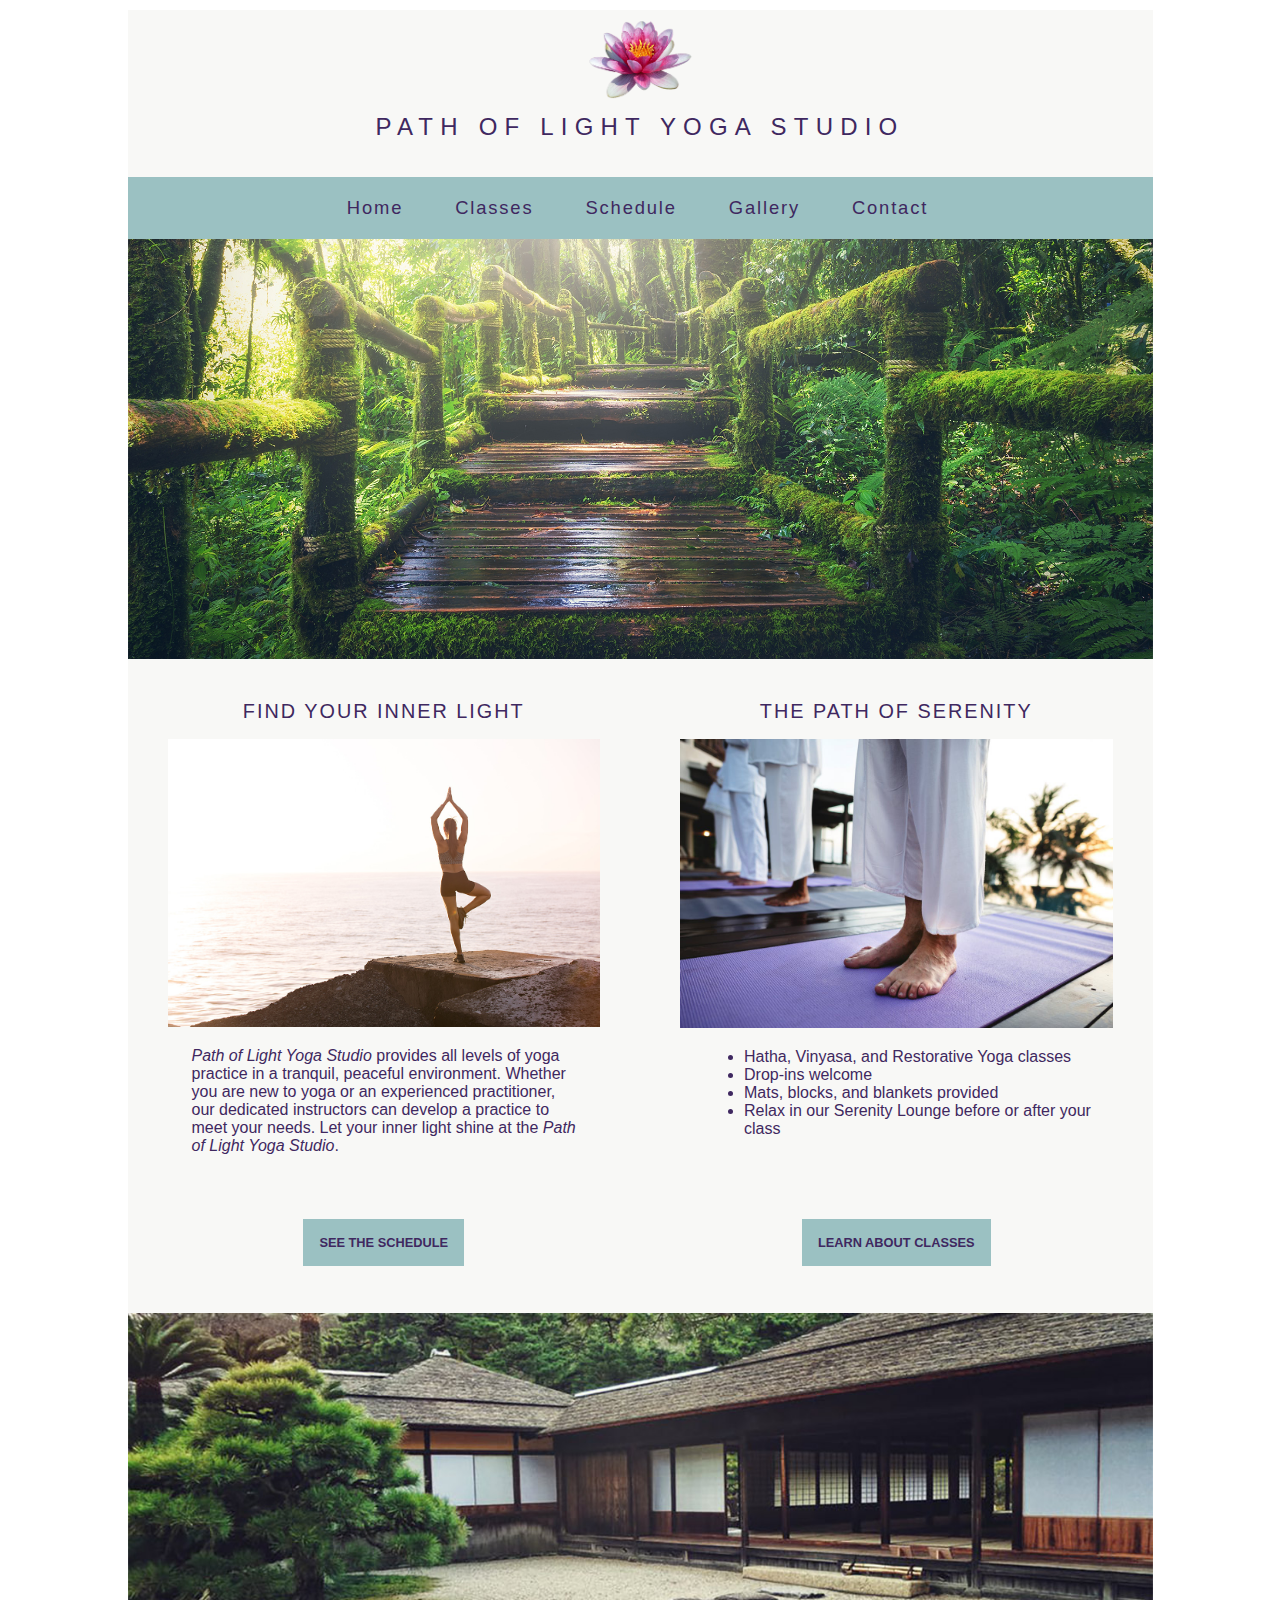
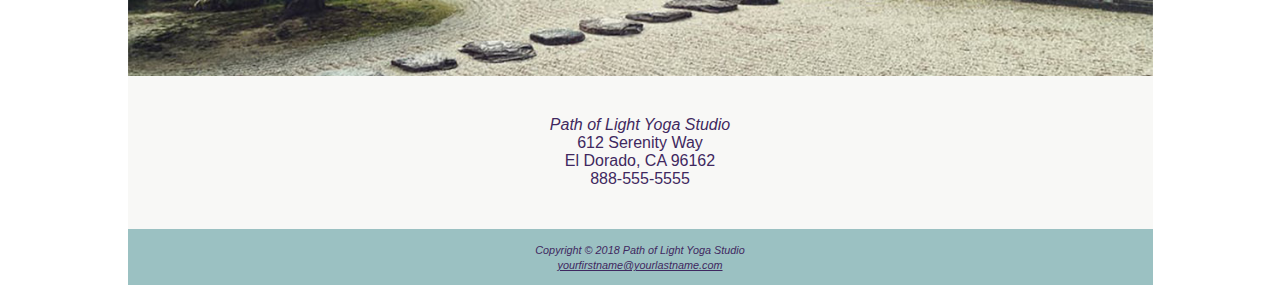
<file: index.html>
<!DOCTYPE html>
<html lang="en">
<head>
<title>Path of Light Yoga Studio</title>
<meta charset="utf-8">
<meta name="viewport" content="width=device-width, initial-scale=1.0">
<link rel="stylesheet" href="css/yoga.css">
<!--[if lt IE 9]>
<script src="http://html5shim.googlecode.com/svn/trunk/html5.js">
</script>
<![endif]-->
</head>
<body>
<div id="wrapper">
<header>
	<a href="index.html">  <img src="images/lily-isolated.png" alt=""> </a>
	<h1><a href="index.html">Path of Light Yoga Studio</a></h1>
</header>
<nav>
<ul>
  <li><a href="index.html">Home</a></li> 
  <li><a href="classes.html">Classes</a></li> 
  <li><a href="schedule.html">Schedule</a></li> 
  <li><a href="gallery.html">Gallery</a></li>
  <li><a href="contact.html">Contact</a></li>
</ul>
</nav>
<main>
<div id="hero">
	<img src="images/lightpath.jpg" alt="forest foot bridge path">
</div>

<div class="row">
	<div class="col-half">
		<h2 class="center-inline">Find Your Inner Light</h2>
		
		<img src="images/balance-beach.jpg" alt="woman balancing at the beach">

		<p><span class="studio">Path of Light Yoga Studio</span> provides all levels of yoga practice in a tranquil, peaceful environment. Whether you are new to yoga or an experienced practitioner, our dedicated instructors can develop a practice to meet your needs. Let your inner light shine at the <span class="studio">Path of Light Yoga Studio</span>.</p>
	</div>

	<div class="col-half">
		<h2 class="center-inline">The Path of Serenity</h2>
		<img src="images/feet-on-mat.jpg" alt="feet standing on yoga mat">
		<ul>
		  <li>Hatha, Vinyasa, and Restorative Yoga classes</li>
		  <li>Drop-ins welcome</li>
		  <li>Mats, blocks, and blankets provided</li>
		  <li>Relax in our Serenity Lounge before or after your class</li>
		</ul>

	</div>
	
</div>
	
<div class="row">
	<div class="col-half">
		<div class="button"><a href="schedule.html">See the Schedule</a></div>
	</div>

	<div class="col-half">
		<div class="button"><a href="classes.html">Learn About Classes</a></div>
	</div>
</div>

<div class="row">
	<img src="images/studio-exterior.jpg" alt="Outside of Studio">
</div>
	
<div class="row">
	<div class="col-third">
		&nbsp;
	</div>
	<div class="col-third">
	<p class="center-inline">
		<span class="studio">Path of Light Yoga Studio</span><br>
		612 Serenity Way<br>
		El Dorado, CA 96162<br>
		<a class="mobile" href="tel:888-555-5555">888-555-5555</a>
		<span class="desktop">888-555-5555</span>
	</p>
	</div>
		<div class="col-third">
			&nbsp;
		</div>
</div>
	
</main>
	
<footer>
<small><i>Copyright &copy; 2018 Path of Light Yoga Studio<br>
<a href="mailto:yourfirstname@yourlastname.com">yourfirstname@yourlastname.com</a>
</i></small>
</footer>

</div>
</body>
</html>
</file>
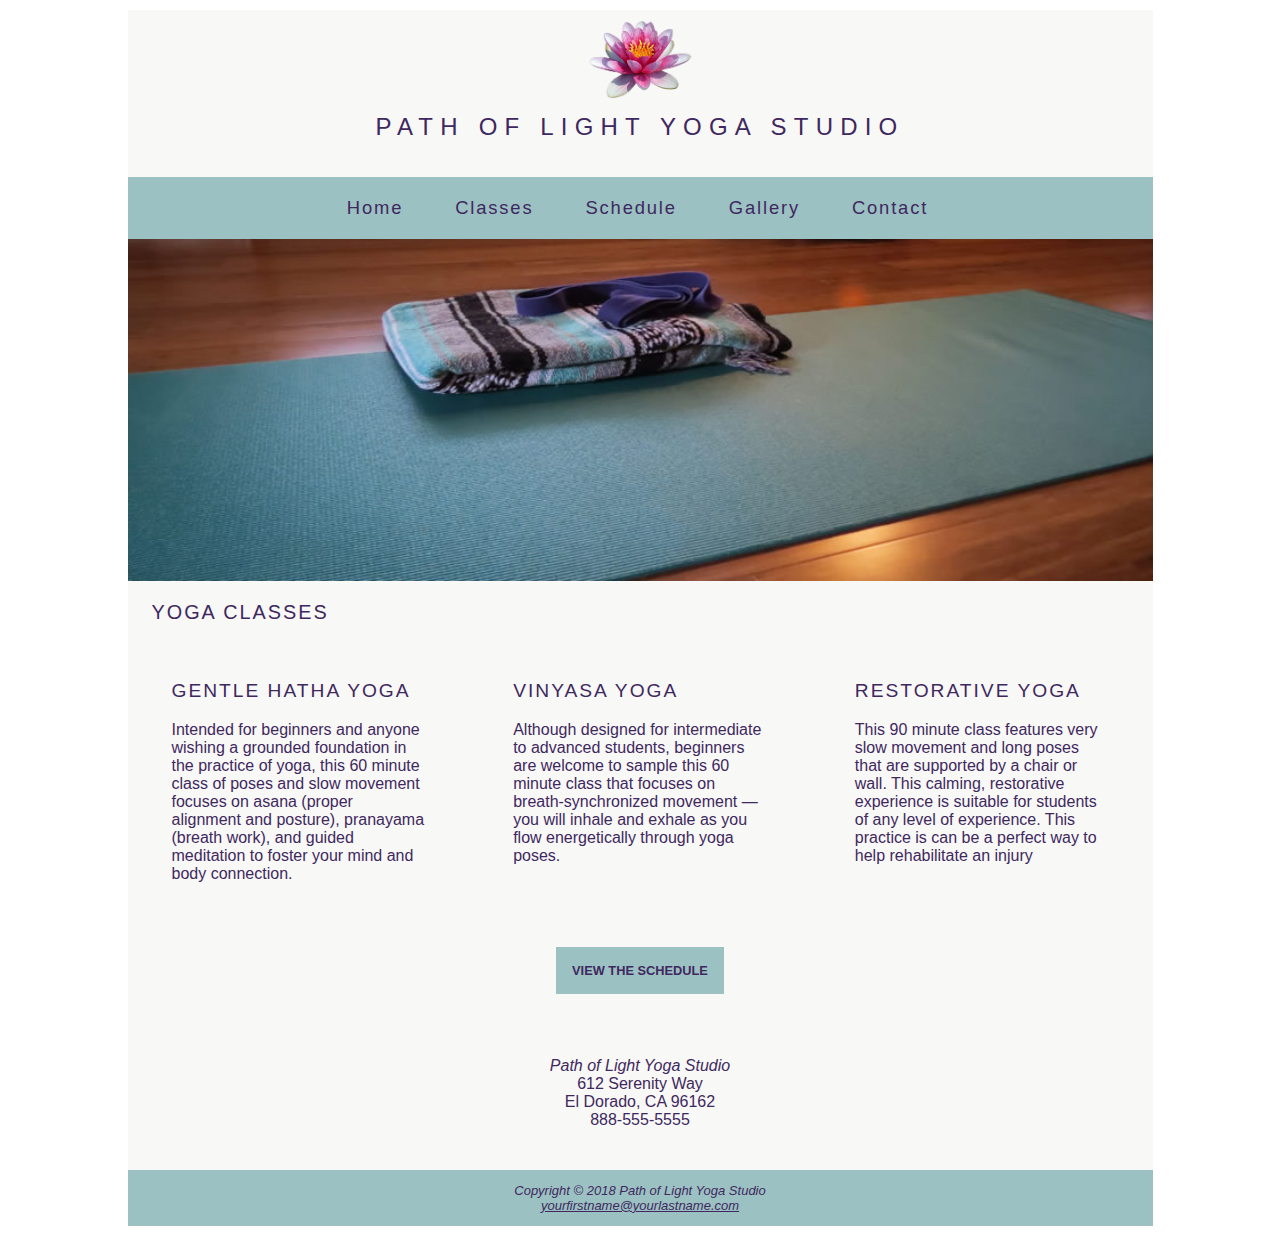
<file: classes.html>
<!DOCTYPE html>
<html lang="en">
<head>
<title>Path of Light Yoga Studio :: Classes</title>
<meta charset="utf-8">
	<meta name="viewport" content="width=device-width, initial-scale=1.0">
<link rel="stylesheet" href="css/yoga.css">
<!--[if lt IE 9]>
<script src="http://html5shim.googlecode.com/svn/trunk/html5.js">
</script>
<![endif]-->
</head>
<body>
<div id="wrapper">
<header>
	<a href="index.html">  <img src="images/lily-isolated.png" alt=""> </a>
	<h1><a href="index.html">Path of Light Yoga Studio</a></h1>
</header>
<nav>
<ul>
  <li><a href="index.html">Home</a></li>
  <li><a href="classes.html">Classes</a></li> 
  <li><a href="schedule.html">Schedule</a></li> 
  <li><a href="gallery.html">Gallery</a></li>
  <li><a href="contact.html">Contact</a></li>
</ul>
</nav>
<main>
<div id="hero">
<img src="images/yogamat.jpg" alt="yoga mat" ></div>
<h2>Yoga Classes</h2>
	
<div class="row">
	<div class="col-third">
	<h3>Gentle Hatha Yoga</h3>
	<p>Intended for beginners and anyone wishing a grounded foundation in the practice of yoga, this 60 minute class of poses and slow movement focuses on asana (proper alignment and posture), pranayama (breath work), and guided meditation to foster your mind and body connection.</p></div>
	
	<div class="col-third">
	<h3>Vinyasa Yoga</h3>
	<p>Although designed for intermediate to advanced students, beginners are welcome to sample this 60 minute class that focuses on breath-synchronized movement — you will inhale and exhale as you flow energetically through yoga poses.</p>
	</div>
	
	<div class="col-third">
	<h3>Restorative Yoga</h3>
	<p>This 90 minute class features very slow movement and long poses that are supported by a chair or wall. This calming, restorative experience is suitable for students of any level of experience. This practice is can be a perfect way to help rehabilitate an injury</p>
	</div>
</div>
	
<div class="row">
	<div class="col-third">
		&nbsp;
	</div>

	<div class="col-third">
		<div class="button"><a href="schedule.html">View the Schedule</a></div>
	</div>
	
	<div class="col-third">
		&nbsp;
	</div>
</div>
	
<div class="row">
	<div class="col-third">
		&nbsp;
	</div>
	<div class="col-third">
	<p class="center-inline">
		<span class="studio">Path of Light Yoga Studio</span><br>
		612 Serenity Way<br>
		El Dorado, CA 96162<br>
		<a class="mobile" href="tel:888-555-5555">888-555-5555</a>
		<span class="desktop">888-555-5555</span>
	</p>
	</div>
		<div class="col-third">
			&nbsp;
		</div>
</div>	
	
</main>
<footer>
Copyright &copy; 2018 Path of Light Yoga Studio<br>
<a href="mailto:yourfirstname@yourlastname.com">yourfirstname@yourlastname.com</a>
</footer>
</div>
</body>
</html>
</file>
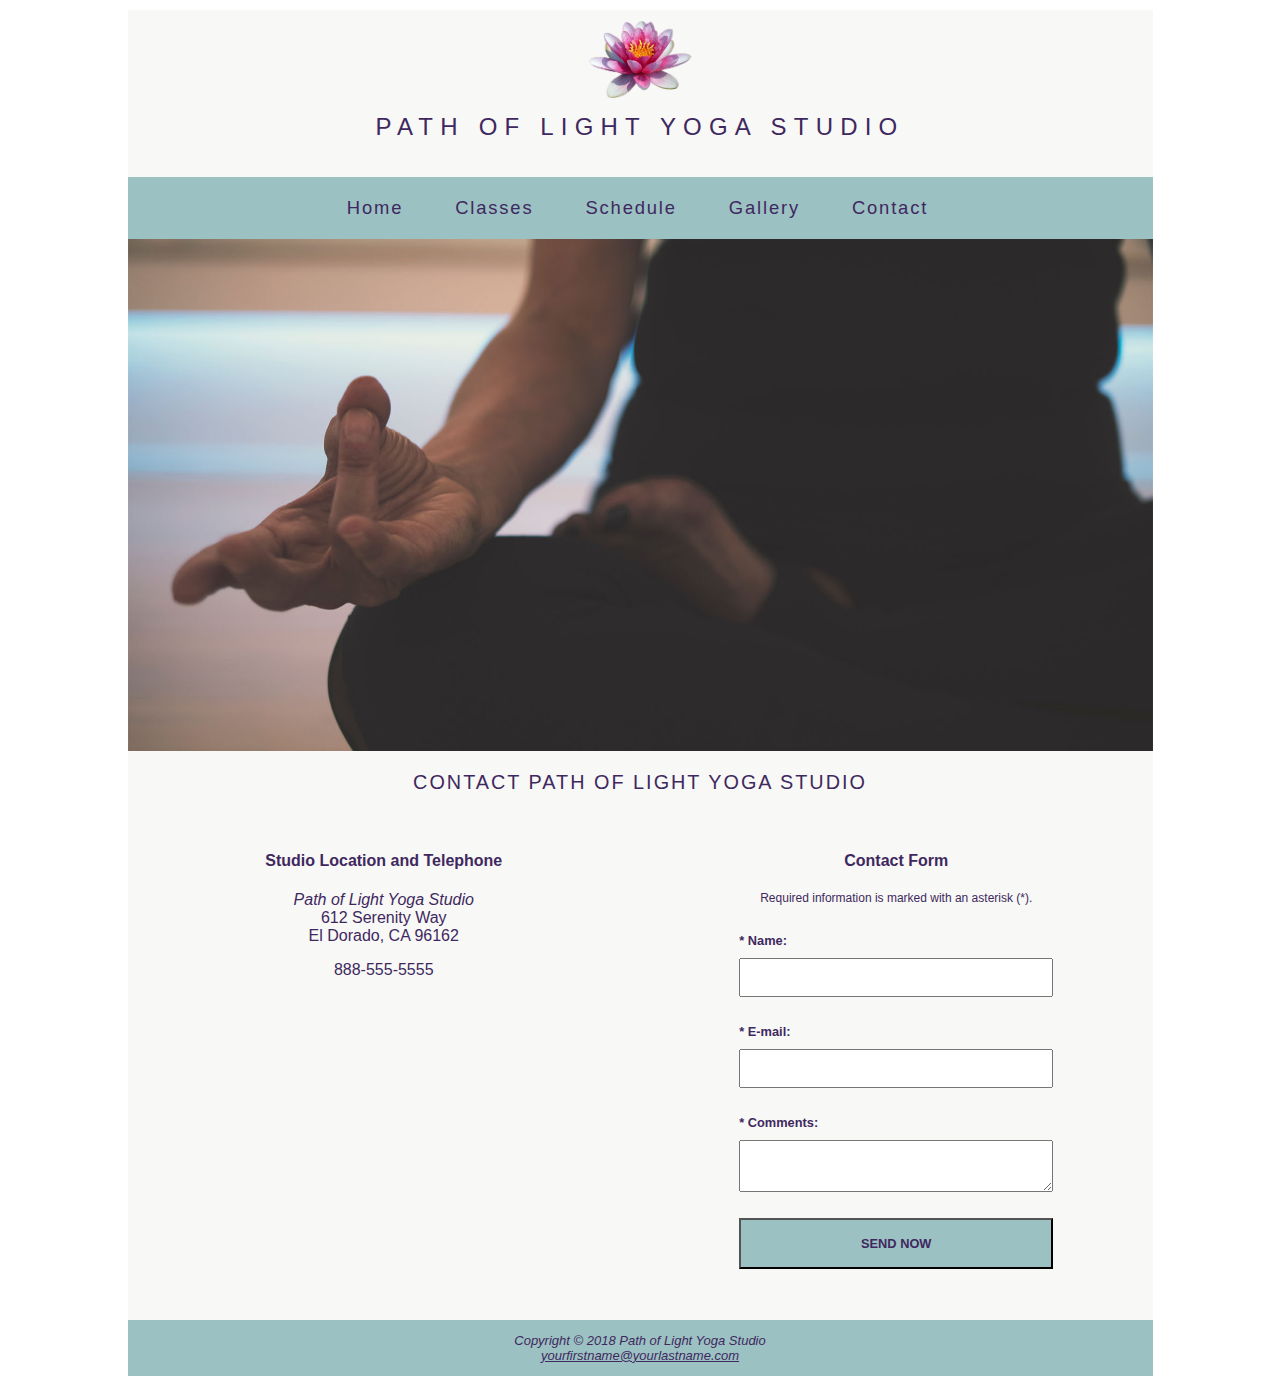
<file: contact.html>
<!DOCTYPE html>
<html lang="en">
<head>
<title>Path of Light Yoga Studio :: Contact</title>
<meta charset="utf-8">
	<meta name="viewport" content="width=device-width, initial-scale=1.0">
<link rel="stylesheet" href="css/yoga.css">
<!--[if lt IE 9]>
<script src="http://html5shim.googlecode.com/svn/trunk/html5.js">
</script>
<![endif]-->
</head>
<body>
<div id="wrapper">
<header>
	<a href="index.html">  <img src="images/lily-isolated.png" alt=""> </a>
	<h1><a href="index.html">Path of Light Yoga Studio</a></h1>
</header>
<nav>
<ul>
  <li><a href="index.html">Home</a></li>
  <li><a href="classes.html">Classes</a></li> 
  <li><a href="schedule.html">Schedule</a></li> 
  <li><a href="gallery.html">Gallery</a></li>
  <li><a href="contact.html">Contact</a></li>
</ul>
</nav>
<main>
<div id="hero">
	<img src="images/yoga-contact-hero.jpg" alt="meditating with fingers">
</div>
<h2 class="center-inline">Contact Path of Light Yoga Studio</h2>

<div class="row">
	<div class="col-half">
	<h4 class="center-inline">Studio Location and Telephone</h4>
	<p class="center-inline">
		<span class="studio">Path of Light Yoga Studio</span><br>
		612 Serenity Way<br>
		El Dorado, CA 96162</p>
	<p class="center-inline">
		<a class="mobile" href="tel:888-555-5555">888-555-5555</a>
		<span class="desktop">888-555-5555</span>
	</p>
	</div>
	<div class="col-half">
		<h4 class="center-inline">Contact Form</h4>
		<p class="small-text center-inline">Required information is marked with an asterisk (*).</p>
		<form method="post" action="http://webdevbasics.net/scripts/yoga.php">
			<div class="clearfix"><label for="myName">* Name: </label>
				<input type="text" id="myName" name="myName" required="required"></div>
			<div class="clearfix"><label for="myEmail">* E-mail: </label>
				<input type="email" id="myEmail" name="myEmail" required="required"></div>
			<div class="clearfix"><label for="myComments">* Comments: </label>
				<textarea id="myComments" name="myComments" rows="2" cols="15" required="required"></textarea></div>
			<input type="submit" class="clearfix" value="Send Now" id="mysubmit">
		</form>
	</div>
</div>	
	
</main>
<footer>
Copyright &copy; 2018 Path of Light Yoga Studio<br>
<a href="mailto:yourfirstname@yourlastname.com">yourfirstname@yourlastname.com</a>
</footer>
</div>
</body>
</html>
</file>
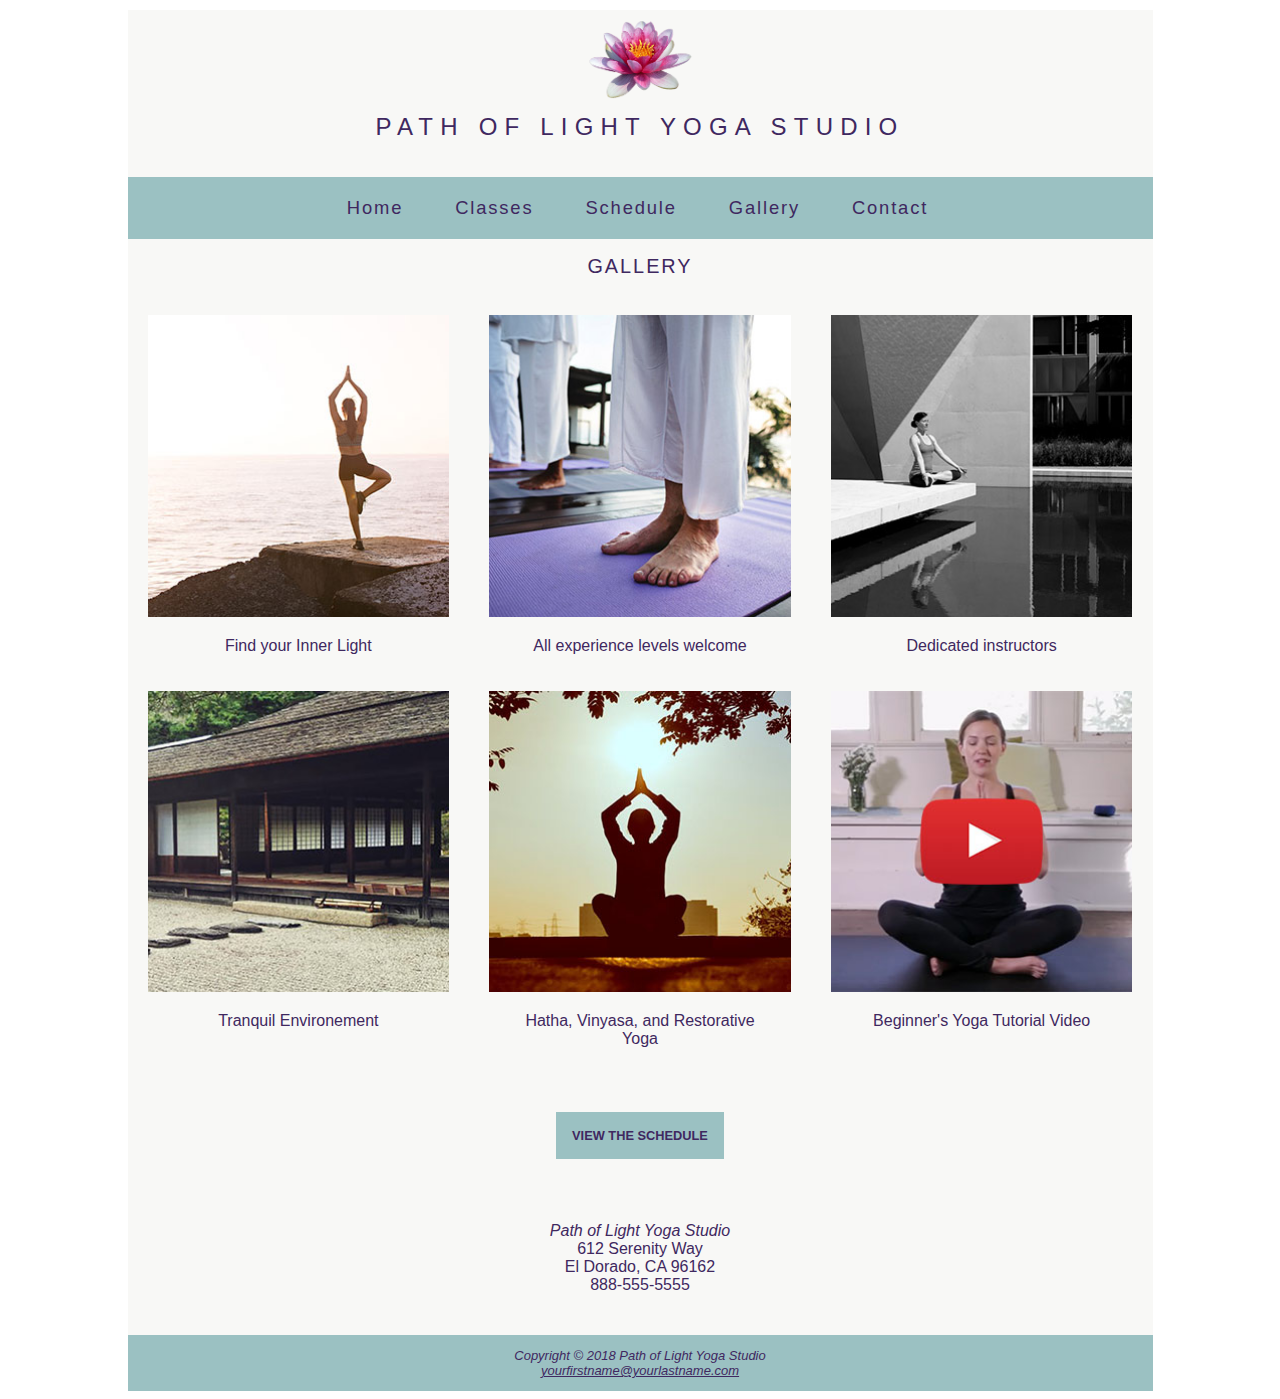
<file: gallery.html>
<!DOCTYPE html>
<html lang="en">
<head>

<title>Path of Light Yoga Studio :: Gallery</title>

<meta charset="utf-8">
	<meta name="viewport" content="width=device-width, initial-scale=1.0">

<link rel="stylesheet" href="css/yoga.css">

<!--[if lt IE 9]>
<script src="http://html5shim.googlecode.com/svn/trunk/html5.js">
</script>
<![endif]-->
	
</head>

<body>

<div id="wrapper">
<header>
	<a href="index.html"> 
		<img src="images/lily-isolated.png" alt=""> </a>
	<h1><a href="index.html">Path of Light Yoga Studio</a></h1>
</header>
<nav>
<ul>
  <li><a href="index.html">Home</a></li>
  <li><a href="classes.html">Classes</a></li> 
  <li><a href="schedule.html">Schedule</a></li> 
  <li><a href="gallery.html">Gallery</a></li>
  <li><a href="contact.html">Contact</a></li>
</ul>
</nav>
<main>
<h2 class="center-inline" id="header">Gallery</h2>
	
<div class="row">
	<div class="col-third">
		
		<!-- thumbnail image wrapped in a link -->
		<a href="#img1">
			<img src="images/gallery/balance-beach-thumb.jpg" alt="lady balancing at the sea - thumbnail" class="thumb">
		</a>
		
		<p class="center-inline">Find your Inner Light</p>
		
		<!-- lightbox container hidden with CSS -->
		<a href="#gallery" class="lightbox" id="img1">
				<img src="images/gallery/balance-beach.jpg" alt="lady balancing at the sea" width="auto">
			</a>
			
	</div>
	
	<div class="col-third">
		
		<!-- thumbnail image wrapped in a link -->
		<a href="#img2">
		<img src="images/gallery/feet-on-mat-thumb.jpg" alt="feet standing on yoga mat - thumbnail" class="thumb"></a>
		
		<!-- lightbox container hidden with CSS -->
		<a href="#gallery" class="lightbox" id="img2">
				<img src="images/gallery/feet-on-mat.jpg" alt="feet standing on yoga mat" width="auto">
			</a>
		<p class="center-inline">All experience levels welcome</p>
	</div>
	
	<div class="col-third">
		
		<!-- thumbnail image wrapped in a link -->
		<a href="#img3">
		<img src="images/gallery/yoga-architechture-thumb.jpg" alt="lady doing yoga at a reflection pond - thumbnail" class="thumb"></a>
		
		<!-- lightbox container hidden with CSS -->
			<a href="#gallery" class="lightbox" id="img3">
				<img src="images/gallery/yoga-architechture.jpg" alt="lady doing yoga at a reflection pond" width="auto">
			</a>
		
		<p class="center-inline">Dedicated instructors</p>
	</div>
	
</div> <!-- .row -->
	
<div class="row">
	<div class="col-third">
		
		<!-- thumbnail image wrapped in a link -->
		<a href="#img4">
		<img src="images/gallery/studio-exterior-thumb.jpg" alt="studio exterior - thumbnail" class="thumb"></a>
		
		<!-- lightbox container hidden with CSS -->
		<a href="#gallery" class="lightbox" id="img4">
				<img src="images/gallery/studio-exterior.jpg" alt="studio exterior image" width="auto">
		</a>
		
		<p class="center-inline">Tranquil Environement</p>
	</div>
	
	<div class="col-third">
		<!-- thumbnail image wrapped in a link -->
		<a href="#img5">
			<img src="images/gallery/urban-yoga-thumb.jpg" alt="urban yoga practice - thumnail" class="thumb">
		</a>
		
		<!-- lightbox container hidden with CSS -->
			<a href="#gallery" class="lightbox" id="img5">
				<img src="images/gallery/urban-yoga.jpg" alt="studio exterior image" width="auto">
		</a>
		
		<p class="center-inline">Hatha, Vinyasa, and Restorative Yoga</p>
	</div>
	
	<div class="col-third">
		
		<!-- thumbnail image wrapped in a link -->
		<a href="#img6">
		<img src="images/gallery/video-thumb.jpg" alt="tutorial video thumbnail" class="thumb"></a> 
		
		<!-- lightbox container hidden with CSS -->
		<a href="#gallery" class="lightbox" id="img6">
 			<iframe width="425" height="275" src="https://www.youtube.com/embed/v7AYKMP6rOE" frameborder="0" allow="accelerometer; autoplay; encrypted-media; gyroscope; picture-in-picture" allowfullscreen></iframe>
		</a>
		
		<p class="center-inline">Beginner's Yoga Tutorial Video</p>
	</div>

</div> <!-- .row -->

	
	
<div class="row">
	<div class="col-third">
		&nbsp;
	</div>

	<div class="col-third">
		<div class="button"><a href="schedule.html">View the Schedule</a></div>
	</div>
	
	<div class="col-third">
		&nbsp;
	</div>
</div>
	
<div class="row">
	<div class="col-third">
		&nbsp;
	</div>
	<div class="col-third">
	<p class="center-inline">
		<span class="studio">Path of Light Yoga Studio</span><br>
		612 Serenity Way<br>
		El Dorado, CA 96162<br>
		<a class="mobile" href="tel:888-555-5555">888-555-5555</a>
		<span class="desktop">888-555-5555</span>
	</p>
	</div>
		<div class="col-third">
			&nbsp;
		</div>
</div>
	
</main>
<footer>
Copyright &copy; 2018 Path of Light Yoga Studio<br>
<a href="mailto:yourfirstname@yourlastname.com">yourfirstname@yourlastname.com</a>
</footer>
</div>
</body>
</html>
</file>
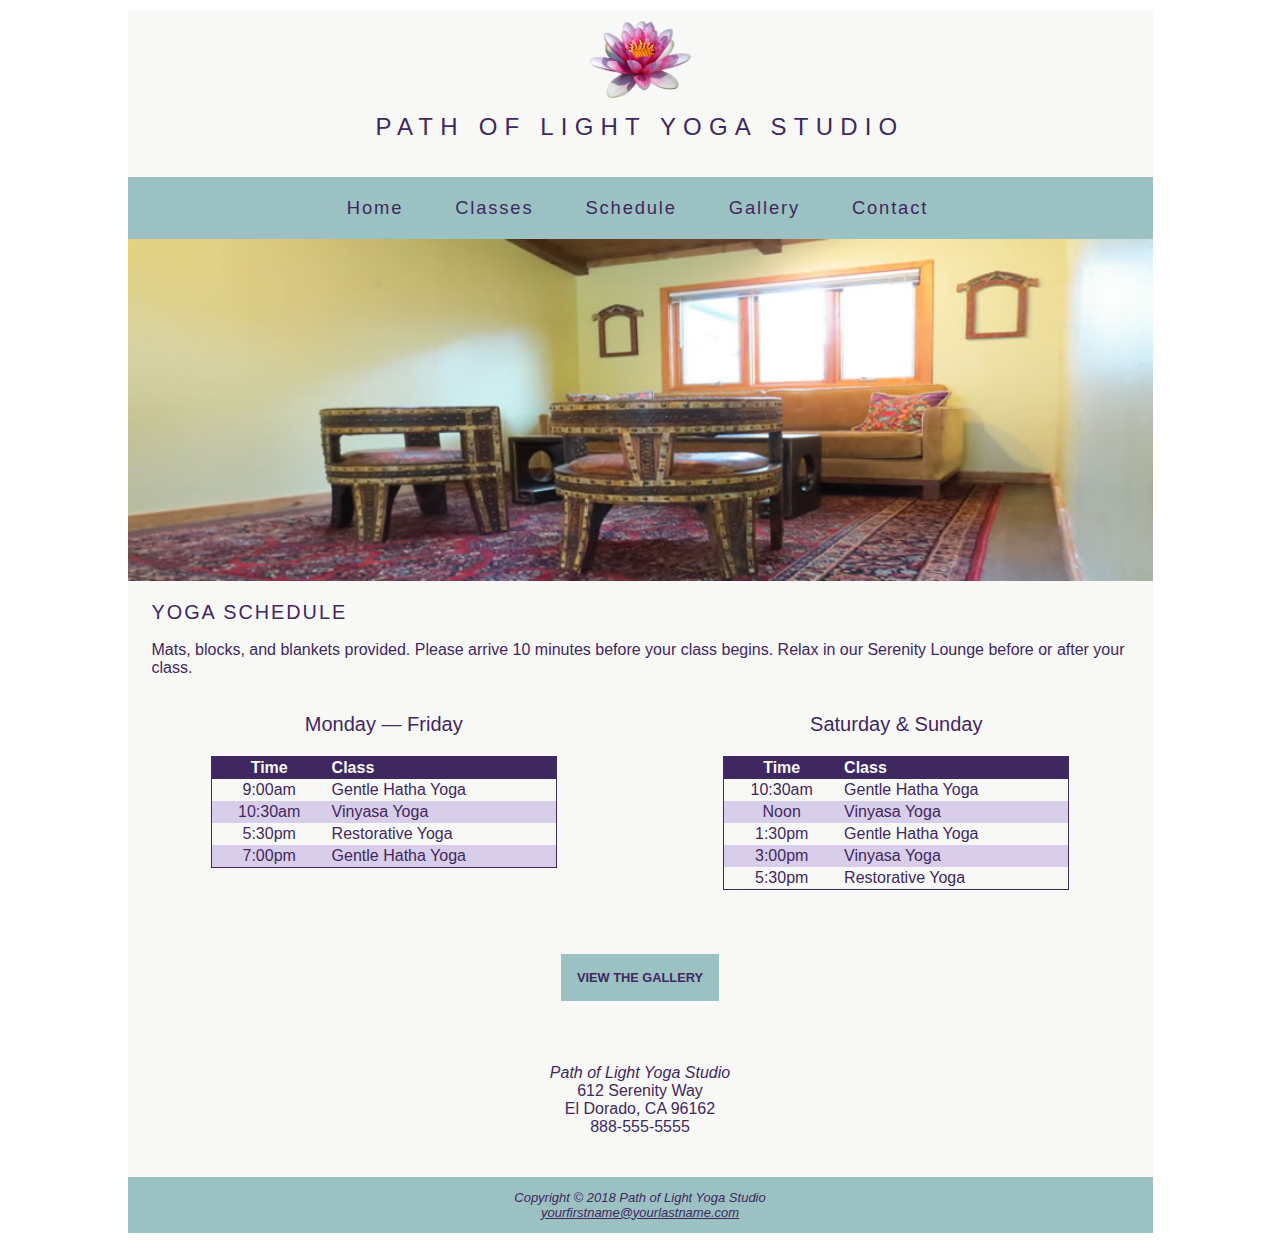
<file: schedule.html>
<!DOCTYPE html>
<html lang="en">
<head>
<title>Path of Light Yoga Studio :: Schedule</title>
<meta charset="utf-8">
	<meta name="viewport" content="width=device-width, initial-scale=1.0">
<link rel="stylesheet" href="css/yoga.css">
<!--[if lt IE 9]>
<script src="http://html5shim.googlecode.com/svn/trunk/html5.js">
</script>
<![endif]-->
</head>
<body>
<div id="wrapper">
<header>
	<a href="index.html">  <img src="images/lily-isolated.png" alt=""> </a>
	<h1><a href="index.html">Path of Light Yoga Studio</a></h1>
</header>
<nav>
<ul>
  <li><a href="index.html">Home</a></li> 
  <li><a href="classes.html">Classes</a></li> 
  <li><a href="schedule.html">Schedule</a></li> 
  <li><a href="gallery.html">Gallery</a></li>
  <li><a href="contact.html">Contact</a></li>
</ul>
</nav>
<main>
<div id="hero">
	<img src="images/yogalounge.jpg" alt="yoga lounge">
</div>
	
<h2>Yoga Schedule</h2>

	<p>Mats, blocks, and blankets provided. Please arrive 10 minutes before your class
begins. Relax in our Serenity Lounge before or after your class.</p>

<div class="row">

	
<div class="col-half">
<table>
  <caption>Monday &mdash; Friday</caption>
  <tr> 
    <th>Time</th>
	<th>Class</th>
  </tr>
  <tr>
    <td>9:00am</td> 
	<td>Gentle Hatha Yoga</td>
  </tr>
  <tr>
    <td>10:30am</td> 
	<td>Vinyasa Yoga</td>
  </tr>
  <tr>
    <td>5:30pm</td> 
	<td>Restorative Yoga</td>
  </tr>
  <tr>
    <td>7:00pm</td>
	<td>Gentle Hatha Yoga</td>
  </tr>
</table>
	</div>

	<div class="col-half">
        <table>
  <caption>Saturday &amp; Sunday</caption>
  <tr> 
    <th>Time</th>
	<th>Class</th>
  </tr>
  <tr>
  <td>10:30am</td> 
  <td>Gentle Hatha Yoga</td>
   </tr>
  <tr>
  <td>Noon</td> 
  <td>Vinyasa Yoga</td>
   </tr>
  <tr>
  <td>1:30pm</td> 
  <td>Gentle Hatha Yoga</td>
   </tr>
  <tr>
  <td>3:00pm</td> 
  <td>Vinyasa Yoga</td>
   </tr>
  <tr>
  <td>5:30pm</td> 
  <td>Restorative Yoga</td>
  </tr>
</table>	
	</div>
	
</div>
	
<div class="row">
	<div class="col-third">
		&nbsp;
	</div>

	<div class="col-third">
		<div class="button"><a href="gallery.html">View the Gallery</a></div>
	</div>
	
	<div class="col-third">
		&nbsp;
	</div>
</div>
	
<div class="row">
	<div class="col-third">
		&nbsp;
	</div>
	<div class="col-third">
	<p class="center-inline">
		<span class="studio">Path of Light Yoga Studio</span><br>
		612 Serenity Way<br>
		El Dorado, CA 96162<br>
		<a class="mobile" href="tel:888-555-5555">888-555-5555</a>
		<span class="desktop">888-555-5555</span>
	</p>
	</div>
		<div class="col-third">
			&nbsp;
		</div>
</div>
	
</main>
<footer>
Copyright &copy; 2018 Path of Light Yoga Studio<br>
<a href="mailto:yourfirstname@yourlastname.com">yourfirstname@yourlastname.com</a>
</footer>
</div>
</body>
</html>
</file>
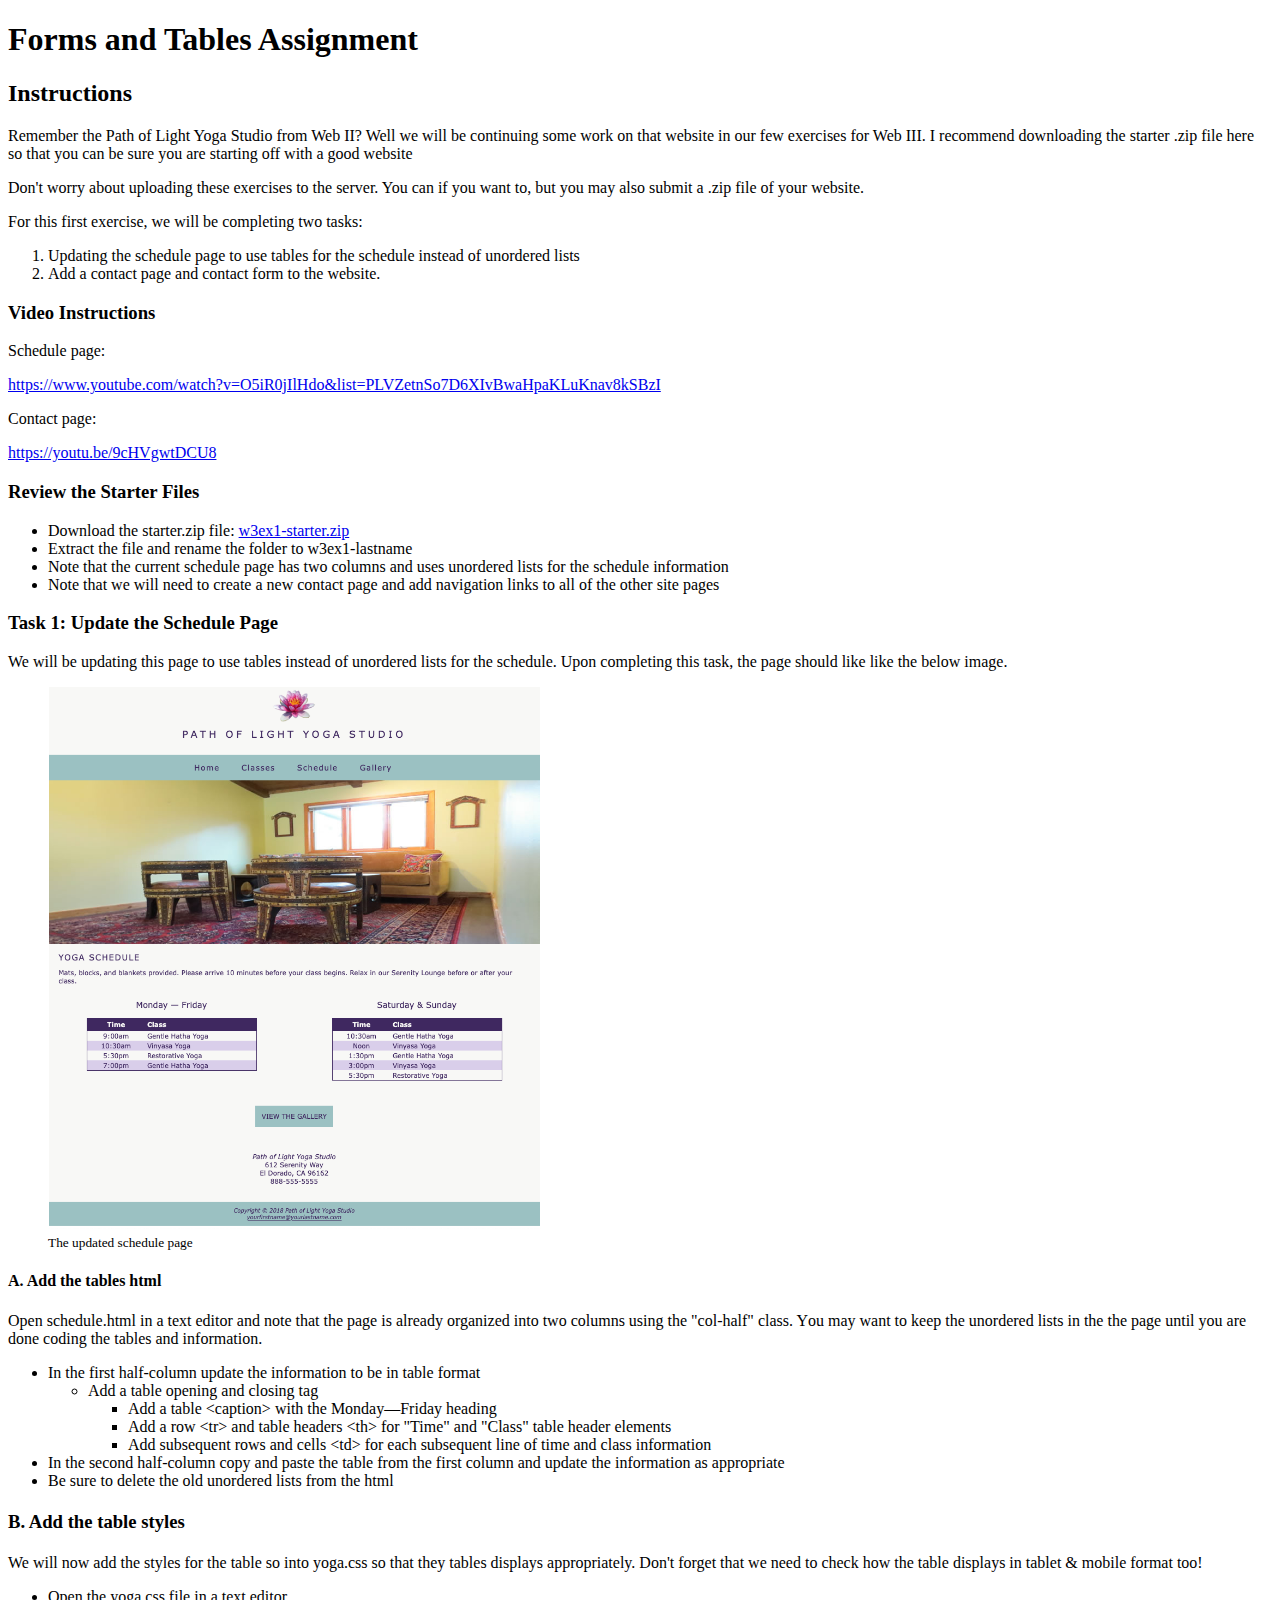
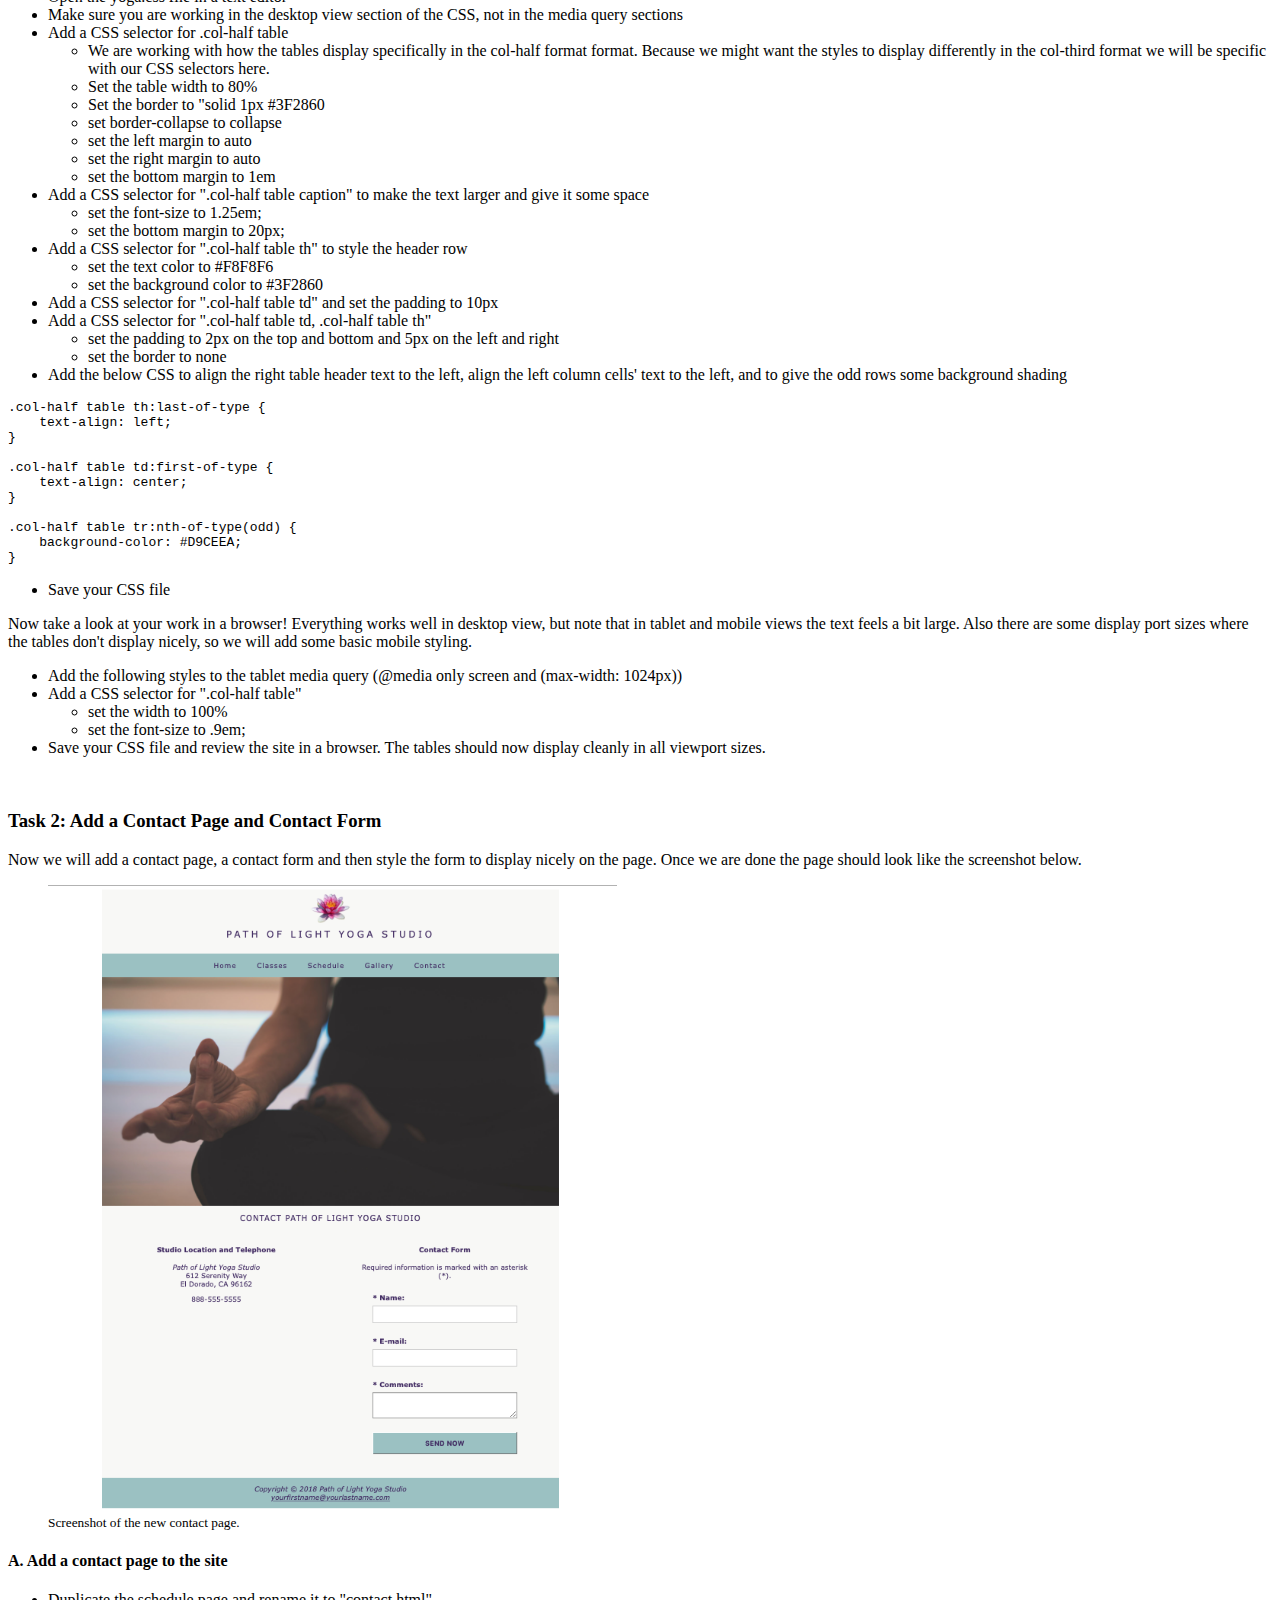
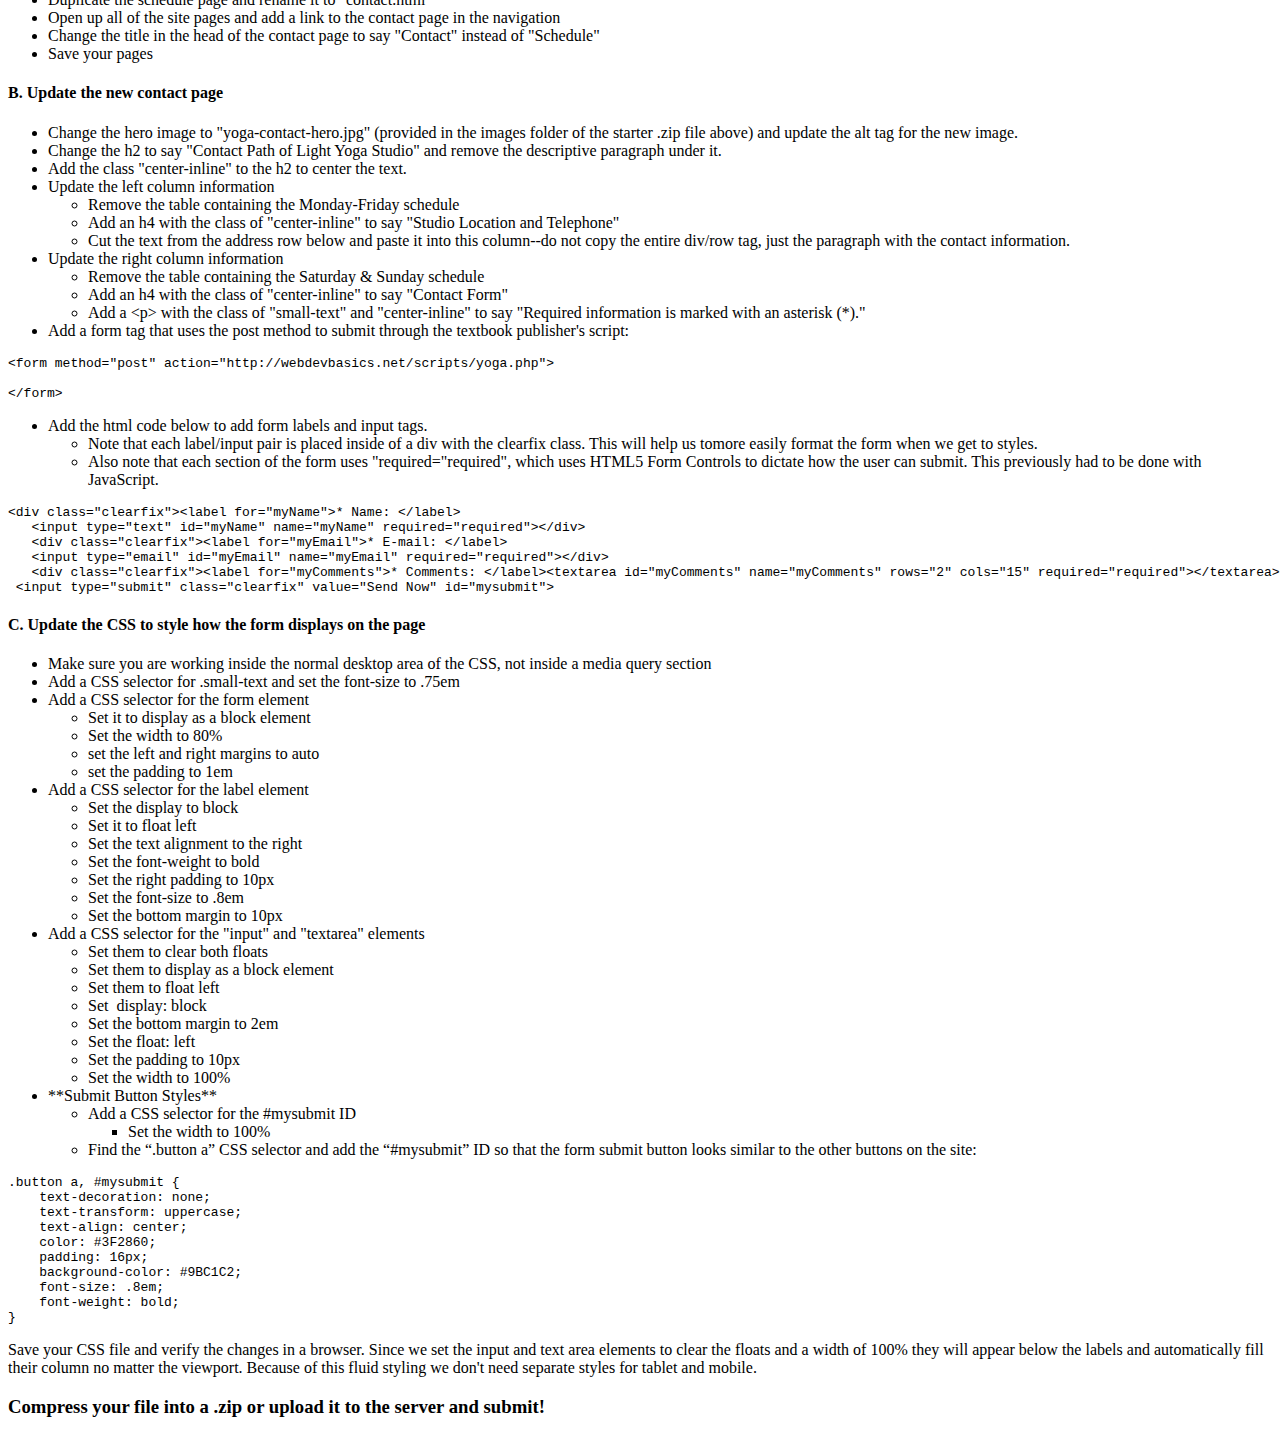
<file: student_instructions/forms_and_tables_instructions.html>
<!doctype html>
<html>
<head>
<meta charset="UTF-8">
<title>Forms and Tables Assignment</title>
</head>

<body>
<h1>Forms and Tables Assignment</h1>
	<h2>Instructions</h2>
<p>Remember the Path of Light Yoga Studio from Web II? Well we will be continuing some work on that website in our few exercises for Web III. I recommend downloading the starter .zip file here so that you can be sure you are starting off with a good website</p>
<p>Don't worry about uploading these exercises to the server. You can if you want to, but you may also submit a .zip file of your website.&nbsp;</p>
<p>For this first exercise, we will be completing two tasks:&nbsp;</p>
<ol>
    <li>Updating the schedule page to use tables for the schedule instead of unordered lists</li>
    <li>Add a contact page and contact form to the website.</li>
</ol>
<h3>Video Instructions</h3>
<p>Schedule page:</p>
<p>
    <a class="" href="https://www.youtube.com/watch?v=O5iR0jIlHdo&amp;list=PLVZetnSo7D6XIvBwaHpaKLuKnav8kSBzI" data-ytt-failcnt="3">https://www.youtube.com/watch?v=O5iR0jIlHdo&amp;list=PLVZetnSo7D6XIvBwaHpaKLuKnav8kSBzI</a>
</p>
<p>Contact page:&nbsp;</p>
<p>
    <a class="" href="https://youtu.be/9cHVgwtDCU8" data-ytt-failcnt="3">https://youtu.be/9cHVgwtDCU8</a>
</p>
<h3>Review the Starter Files</h3>
<ul>
    <li>Download the starter.zip file: <a class="instructure_file_link" title="w3ex1-starter.zip" href="https://scf.instructure.com/courses/14338/files/7572293/download?wrap=1" data-api-endpoint="https://scf.instructure.com/api/v1/courses/14338/files/7572293" data-api-returntype="File">w3ex1-starter.zip</a>
    </li>
    <li>Extract the file and rename the folder to w3ex1-lastname</li>
    <li>Note that the current schedule page has two columns and uses unordered lists for the schedule information</li>
    <li>Note that we will need to create a new contact page and add navigation links to all of the other site pages</li>
</ul>
<h3>Task 1: Update the Schedule Page</h3>
<p>We will be updating this page to use tables instead of unordered lists for the schedule. Upon completing this task, the page should like like the below image.&nbsp;</p>
<figure>
    <img src="img/W3Ex1-schedule.png" alt="updated schedule page using tables" width="493" height="542"/>
    <figcaption>
        <span style="font-size: 10pt;">The updated schedule page</span>
    </figcaption>
</figure>
<h4>A. Add the tables html</h4>
<p>Open schedule.html in a text editor and note that the page is already organized into two columns using the "col-half" class. Y<span style="font-size: 1rem;">ou may want to keep the unordered lists in the the page until you are done coding the tables and information.&nbsp;</span>
</p>
<ul>
    <li>
        <span style="font-size: 1rem;">In the first half-column update the information to be in table format</span>
        <ul>
            <li>
                <span style="font-size: 1rem;">Add a table opening and closing tag</span>
                <ul>
                    <li>Add a table &lt;caption&gt; with the Monday&mdash;Friday heading&nbsp;</li>
                    <li>
                        <span style="font-size: 1rem;">Add a row &lt;tr&gt; and table headers &lt;th&gt; for "Time" and "Class" table header elements</span>
                    </li>
                    <li>
                        <span style="font-size: 1rem;">Add subsequent rows and cells &lt;td&gt; for each subsequent line of time and class information</span>
                    </li>
                </ul>
            </li>
        </ul>
    </li>
    <li>
        <span style="font-size: 1rem;">In the second half-column copy and paste the table from the first column and update the information as appropriate</span>
    </li>
    <li>
        <span style="font-size: 1rem;">Be sure to delete the old unordered lists from the html</span>
    </li>
</ul>
<h4>
    <span style="font-size: 14pt;">B. Add the table styles</span>
</h4>
<p>
    <span style="font-size: 1rem;">We will now add the styles for the table so into yoga.css so that they tables displays appropriately. Don't forget that we need to check how the table displays in tablet &amp; mobile format too!</span>
</p>
<ul>
    <li>Open the yoga.css file in a text editor</li>
    <li>Make sure you are working in the desktop view section of the CSS, not in the media query sections</li>
    <li>Add a CSS selector for .col-half table
        <ul>
            <li>We are working with how the tables display specifically in the col-half format format. Because we might want the styles to display differently in the col-third format we will be specific with our CSS selectors here.</li>
            <li>Set the table width to 80%</li>
            <li>Set the border to "solid 1px #3F2860</li>
            <li>set border-collapse to collapse</li>
            <li>set the left margin to auto</li>
            <li>set the right margin to auto</li>
            <li>set the bottom margin to 1em</li>
        </ul>
    </li>
    <li>Add a CSS selector for ".col-half table caption" to make the text larger and give it some space
        <ul>
            <li>set the font-size to 1.25em;</li>
            <li>set the bottom margin to 20px;</li>
        </ul>
    </li>
    <li>Add a CSS selector for ".col-half table th" to style the header row
        <ul>
            <li>set the text color to #F8F8F6</li>
            <li>set the background color to #3F2860</li>
        </ul>
    </li>
    <li>Add a CSS selector for ".col-half table td" and set the padding to 10px</li>
    <li>Add a CSS selector for ".col-half table td, .col-half table th"
        <ul>
            <li>set the padding to 2px on the top and bottom and 5px on the left and right</li>
            <li>set the border to none</li>
        </ul>
    </li>
    <li>Add the below CSS to align the right table header text to the left, align the left column cells' text to the left, and to give the odd rows some background shading</li>
</ul>
<pre>.col-half table th:last-of-type {<br />    text-align: left;<br />}<br /><br />.col-half table td:first-of-type {<br />    text-align: center;<br />}<br /><br />.col-half table tr:nth-of-type(odd) {<br />    background-color: #D9CEEA;<br />}</pre>
<ul>
    <li>
        <span style="font-size: 1rem;">Save your CSS file</span>
    </li>
</ul>
<p>
    <span style="font-size: 1rem;">Now take a look at your work in a browser! Everything works well in desktop view, but note that in tablet and mobile views the text feels a bit large. Also there are some display port sizes where the tables don't display nicely, so we will add some basic mobile styling.&nbsp;</span>
</p>
<ul>
    <li>
        <span style="font-size: 1rem;">Add the following styles to the tablet media query (@media only screen and (max-width: 1024px))</span>
    </li>
    <li>
        <span style="font-size: 1rem;">Add a CSS selector for ".col-half table"</span>
        <ul>
            <li>
                <span style="font-size: 1rem;">set the width to 100%</span>
            </li>
            <li>
                <span style="font-size: 1rem;">set the font-size to .9em;</span>
            </li>
        </ul>
    </li>
    <li>
        <span style="font-size: 1rem;">Save your CSS file and review the site in a browser. The tables should now display cleanly in all viewport sizes.&nbsp;</span>
    </li>
</ul>
<p>&nbsp;</p>
<h3>Task 2: Add a Contact Page and Contact Form</h3>
<p>Now we will add a contact page, a contact form and then style the form to display nicely on the page. Once we are done the page should look like the screenshot below.&nbsp;</p>
<figure>
    <img src="img/contact-page.png" alt="screenshot of the new contact page" width="569" height="624" />
    <figcaption>
        <span style="font-size: 10pt;">Screenshot of the new contact page.</span>
    </figcaption>
</figure>
<h4>A. Add a contact page to the site</h4>
<ul>
    <li>Duplicate the schedule page and rename it to "contact.html"</li>
    <li>Open up all of the site pages and add a link to the contact page in the navigation</li>
    <li>Change the title in the head of the contact page to say "Contact" instead of "Schedule"</li>
    <li>Save your pages</li>
</ul>
<h4>B. Update the new contact page</h4>
<ul>
    <li>Change the hero image to "yoga-contact-hero.jpg" (provided in the images folder of the starter .zip file above) and update the alt tag for the new image.</li>
    <li>Change the h2 to say "Contact Path of Light Yoga Studio" and remove the descriptive paragraph under it.</li>
    <li>Add the class "center-inline" to the h2 to center the text.</li>
    <li>Update the left column information
        <ul>
            <li>Remove the table containing the Monday-Friday schedule</li>
            <li>Add an h4 with the class of "center-inline" to say "Studio Location and Telephone"</li>
            <li>Cut the text from the address row below and paste it into this column--do not copy the entire div/row tag, just the paragraph with the contact information.</li>
        </ul>
    </li>
    <li>Update the right column information
        <ul>
            <li>Remove the table containing the Saturday &amp; Sunday schedule</li>
            <li>Add an h4 with the class of "center-inline" to say "Contact Form"&nbsp;</li>
            <li>Add a &lt;p&gt; with the class of "small-text" and "center-inline" to say "Required information is marked with an asterisk (*)."</li>
        </ul>
    </li>
    <li>Add a form tag&nbsp;that uses the post method to submit through the textbook publisher's script:</li>
</ul>
<pre>&lt;form method="post" action="http://webdevbasics.net/scripts/yoga.php"&gt;<br /><br />&lt;/form&gt;</pre>
<ul>
    <li>Add the html code below to add form labels and input tags.
        <ul>
            <li>Note that each label/input pair is placed inside of a div with the clearfix class. This will help us tomore easily format the form when we get to styles.</li>
            <li>Also note that each section of the form uses "required="required", which uses HTML5 Form Controls to dictate how the user can submit. This previously had to be done with JavaScript. &nbsp;</li>
        </ul>
    </li>
</ul>
<pre>&lt;div class="clearfix"&gt;&lt;label for="myName"&gt;* Name: &lt;/label&gt;<br />   &lt;input type="text" id="myName" name="myName" required="required"&gt;&lt;/div&gt;<br />   &lt;div class="clearfix"&gt;&lt;label for="myEmail"&gt;* E-mail: &lt;/label&gt;<br />   &lt;input type="email" id="myEmail" name="myEmail" required="required"&gt;&lt;/div&gt;<br />   &lt;div class="clearfix"&gt;&lt;label for="myComments"&gt;* Comments: &lt;/label&gt;&lt;textarea id="myComments" name="myComments" rows="2" cols="15" required="required"&gt;&lt;/textarea&gt;&lt;/div&gt;<br /> &lt;input type="submit" class="clearfix" value="Send Now" id="mysubmit"&gt;</pre>
<h4>C. Update the CSS to style how the form displays on the page</h4>
<ul>
    <li>Make sure you are working inside the normal desktop area of the CSS, not inside a media query section</li>
    <li>Add a CSS selector for .small-text and set the font-size to .75em</li>
    <li>Add a CSS selector for the form element
        <ul>
            <li>Set it to display as a block element</li>
            <li>Set the width to 80%</li>
            <li>set the left and right margins to auto</li>
            <li>set the padding to 1em</li>
        </ul>
    </li>
    <li>Add a CSS selector for the label element
        <ul>
            <li>Set the display to block</li>
            <li>Set it to float left</li>
            <li>Set the text alignment to the right</li>
            <li>Set the font-weight to bold</li>
            <li>Set the right padding to 10px</li>
            <li>Set the font-size to .8em</li>
            <li>Set the bottom margin to 10px</li>
        </ul>
    </li>
    <li>Add a CSS selector for the "input" and "textarea" elements
        <ul>
            <li>
                <div>Set them to clear both floats</div>
            </li>
            <li>
                <div>Set them to display as a block element</div>
            </li>
            <li>
                <div>Set them to float left</div>
            </li>
            <li>
                <div>Set&nbsp;<span class="Apple-tab-span">&nbsp;</span>display: block</div>
            </li>
            <li>
                <div>Set the bottom margin to 2em</div>
            </li>
            <li>
                <div>Set the float: left</div>
            </li>
            <li>
                <div>Set the padding to&nbsp;10px</div>
            </li>
            <li>
                <div>Set the width to 100%</div>
            </li>
        </ul>
    </li>
    <li>**Submit Button Styles**
        <ul>
            <li>Add a CSS selector for the #mysubmit ID
                <ul>
                    <li>Set the width to 100%</li>
                </ul>
            </li>
            <li>Find the &ldquo;.button a&rdquo; CSS selector and add the &ldquo;#mysubmit&rdquo; ID so that the form submit button looks similar to the other buttons on the site:&nbsp;</li>
        </ul>
    </li>
</ul>
<pre>.button a, #mysubmit {<br />&nbsp; &nbsp; text-decoration: none;<br />&nbsp; &nbsp; text-transform: uppercase;<br />&nbsp; &nbsp; text-align: center;<br />&nbsp; &nbsp; color: #3F2860;<br />&nbsp; &nbsp; padding: 16px;<br />&nbsp; &nbsp; background-color: #9BC1C2;<br />&nbsp; &nbsp; font-size: .8em;<br />&nbsp; &nbsp; font-weight: bold;<br />}</pre>
<p>Save your CSS file and verify the changes in a browser. Since we set the input and text area elements to clear the floats and a width of 100% they will appear below the labels and automatically fill their column no matter the viewport. Because of this fluid styling we don't need separate styles for tablet and mobile.&nbsp;</p>
<h3>Compress your file into a .zip or upload it to the server and submit!</h3>
	
</body>
</html>
</file>
<file: css/yoga.css>
* {
	box-sizing: border-box;
}

body { 
	background-color: #FFFFFF;
    color: #3F2860;
	font-family: Verdana, Arial, sans-serif;
	margin-top: 0;
}

a {
	color: inherit; 
}

#wrapper {
	width: 70%;
	margin-left: auto;
	margin-right: auto;
	background-color: #F8F8F6;
	min-width: 1025px;
	max-width: 1200px;
}

header, nav, main, footer { 
	display: block;
}

.center-inline {
	text-align: center;
}

header a  {
	text-decoration: none;
	color: inherit;
}

header a:hover {
	opacity: .8;
}

header {
	margin-top: 10px;
	text-align: center;
	padding-bottom: 20px;
}

header img {
	padding: 10px;
	width: 125px;
}

h1 { 
	font-weight: 100;
	font-size: 24px;
	text-transform: uppercase;
	letter-spacing: .3em;
	margin-top: 0px;
}

nav {
	width: 100%;
	text-align: center;
	font-size: 1.15em;
	letter-spacing: .1em;
}

nav ul {
	list-style-type: none;
	background-color: #9BC1C2;
	padding-top: 20px;
	padding-bottom: 20px;
	padding-left: 0;
	margin: 0;
}

nav li {
	display: inline-block;
	letter-spacing: .1em;
	margin-right: 5px;
}

nav a {
	text-decoration: none;
	color: #3F2860;
	padding: 20px;
	background-color: #9BC1C2;
}

nav a:hover {
	opacity: .85;
	color: #473B57;
	background-color: #92A2A2;
}

nav a:active {
	color: #514760;
	background-color: #9BC1C2;
}

main {
	margin-bottom: 25px;
}

main h2, main h2, main h3, main h4, main h5, main h6, main p {
	padding-left: 24px;
	padding-right: 24px;
}

main h2 {
	font-size: 1.24em;
	font-weight: 100;
	text-transform: uppercase;
	letter-spacing: 2px;
}

main h3 {
	font-size: 1.2em;
	font-weight: 100;
	text-transform: uppercase;
	letter-spacing: 2px;
}

main ul {
	padding-left: 64px;
}

main dl {
	padding-left: 48px;
	padding-right: 24px;
}

dl {
	margin-top: 20px;
	margin-bottom: 50px;
}

dt {
	font-weight: 100;
	font-size: 1.15em;
	margin-bottom: 10px;
	margin-top: 14px;
}

#hero {
}

#hero img {
	width: 100%;
}

.studio {
	font-style: italic; 
}

.floatleft {
	float: left;
	margin-right: 4em;
}

.clear {
	clear: both;
}

.col-half table {
	width: 80%;
	border: solid 1px #3F2860;
	border-collapse: collapse;
	margin-left: auto;
	margin-right: auto;
	margin-bottom: 1em;
}

.col-half table caption {
	font-size: 1.25em;
	margin-bottom: 20px;
}

.col-half table th {
	color: #F8F8F6;
	background-color: #3F2860;
}

.col-half table td {
	padding: 10px;
}

.col-half table td, .col-half table th {
	padding: 2px 5px;
	border: none;
}

.col-half table th:last-of-type {
	text-align: left;
}

.col-half table td:first-of-type {
	text-align: center;
}

.col-half table tr:nth-of-type(odd) {
	background-color: #D9CEEA;
}

.small-text {
    font-size: .75em;
}

form {
	display: block;
	width: 80%;
	margin-left: auto;
	margin-right: auto;
	padding: 1em;
}

label {
	display: block;
	float: left;
	text-align: right;
	font-weight: bold;
	padding-right: 10px;
	font-size: .8em;
	margin-bottom: 10px;
}

input, textarea {
	clear: both;
	display: block;
	float: left;
	margin-bottom: 2em;
	padding: 10px;
	width: 100%;
}

footer {
	clear: both;
	background-color: #9BC1C2;
	font-size: small;
	font-style: italic;
	text-align: center;
	padding: 1em;
}

.row {
	clear: both;
	width: 100%;
	padding-top: 20px;
}

.row:after {
  content: "";
  display: table;
  clear: both;
}

.clearfix:after {
  content: "";
  display: table;
  clear: both;
}

.col-half {
	width: 50%;
	float: left;
	padding-left: 40px;
	padding-right: 40px;
}

.col-third {
	width: 33.333%;
	float: left;
	padding-left: 20px;
	padding-right: 20px;
}

.button {
	margin-top: 42px;
	text-align: center;
	margin-bottom: 42px;
}

.button a, #mysubmit {
	text-decoration: none;
	text-transform: uppercase;
	text-align: center;
	color: #3F2860;
	padding: 16px;
	background-color: #9BC1C2;
	font-size: .8em;
	font-weight: bold;
}

#mysubmit {
	width: 100%;
}

.row img {
	width: 100%;
}

.button a:hover {
	opacity: .85;
}

.mobile {
	display: none;
}

.desktop {
	display: inline;
}

.lightbox {
	/** lightbox does not display initially */
	display: none;

	/** Position and style of lightbox*/
	position: fixed;
	width: 100%;
	height: 100%;
	text-align: center;
	top: 0;
	left: 0;
	
	/** Placed the lightbox above all other content **/
	z-index: 999;
	
	/** Adds a black background at 80% opacity **/
	background: rgba(0,0,0,0.8);
}

.lightbox img {
	
	/** Fits the expanded image to the viewport */
	max-width: 70%;
	margin-top: 2%;
}

.lightbox iframe {
	margin-top: 15%;
}

/**This style uses the pseudoclass of target to show the lightbox when its ID is selected--when the thumnail is clicked/tapped **/

.lightbox:target {
	/** Shows lightbox on click **/
	display: block;
	transition: .5s ease;
	
	/** Remove default browser outline */
	outline: none;
}

.thumb:hover {
	opacity: .8;
	transition: .1s ease;
}

@media only screen and (max-width: 1024px) {
	
	body {
		margin: 0;
		padding: 0;
	}
	
	#wrapper {
		width: 100%;
		min-width: 300px;
		margin: 0;
		padding: 0;
	}
	
	main {
		font-size: 1.15em;
	}
	
	main h2 {
		font-size: 1.15em;
	}
	
	.col-half table {
		width: 100%;
		font-size: .9em;
	}
}

@media only screen and (max-width: 768px) {
	
	header {
		padding: 20px;
	}
	
	nav, nav ul, nav li {
		padding: 0;
		margin: 0;
	}
	
	nav li {
		display: block;
	}
	
	nav a {
		display: block;
		padding: .75em
	}
	
	h1 {
		font-size: 2em;
	}
	
	main h2 {
		font-size: 1.25em;
	}
	
	.col-half {
		float: none;
		width: 100%;
		padding-left: 10px;
		padding-right: 10px;
		margin-bottom: 28px;
	}
	
	.col-third {
		float: none;
		width: 100%;
		padding-left: 10px;
		padding-right: 10px;
		margin-bottom: 55px;
	}
	
	.desktop {
		display: none;
	}
	
	.mobile {
		display: inline;
	}
	
}
</file>
